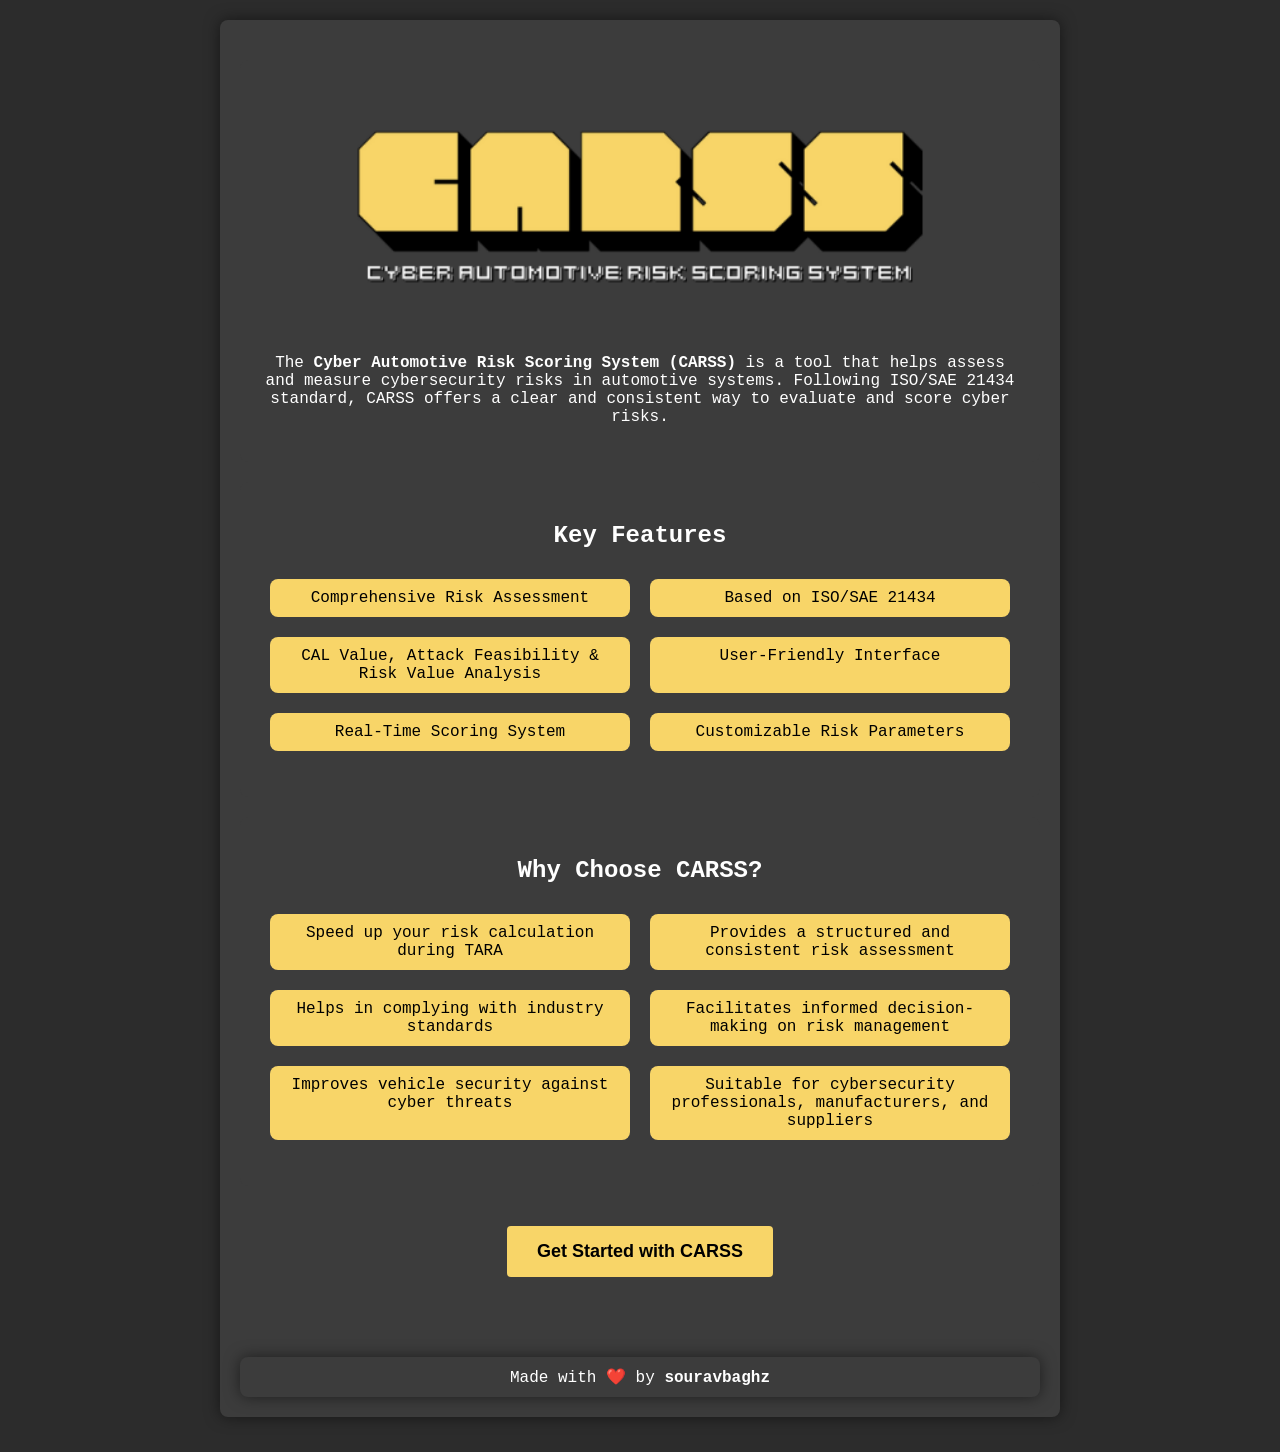
<file: carss.html>
<!DOCTYPE html>
<html lang="en">
<head>
    <meta charset="UTF-8">
    <meta name="viewport" content="width=device-width, initial-scale=1.0">
    <title>Cyber Automotive Risk Scoring System (CARSS)</title>

    <!-- favicon -->
    <link rel="shortcut icon" href="images/CARSS.ico" type="image/x-icon">

    <style>
        body {
            font-family: Lucida, monospace;
            margin: 20px;
            padding: 0;
            background-color: #2c2c2c; /* Dark grey background */
            color: #ffffff; /* White font color */
            text-align: center;
        }
        .container {
            max-width: 800px;
            margin: auto;
            padding: 20px;
            background-color: #3c3c3c; /* Slightly lighter grey for the container */
            border-radius: 8px;
            box-shadow: 0px 0px 15px rgba(0, 0, 0, 0.5);
        }

        header {
            background-color: #3c3c3c; /* Slightly lighter grey */
            padding: 20px;
            text-align: center;
            border-bottom: 2px solid #555555;
        }
        header h1 {
            margin: 0;
        }
        .banner {
            text-align: center;
        }
        .banner img {
            width: 100%;
            max-width: 800px;
            height: auto;
            border-radius: 8px;
        }
        .intro {
            padding: 20px;
            background-color: #3c3c3c;
            border-radius: 8px;
            margin: 20px 0;
        }
        .intro h2 {
            text-align: center;
        }
        .features, .benefits {
            margin: 20px 0;
            padding: 20px;
            background-color: #3c3c3c;
            border-radius: 8px;
        }
        .features h2, .benefits h2 {
            text-align: center;
        }
        .feature-list, .benefit-list {
            list-style-type: none;
            padding: 0;
            display: flex;
            flex-wrap: wrap;
            justify-content: space-around;
        }
        .feature-item, .benefit-item {
            flex: 1 1 calc(50% - 40px); /* Responsive columns */
            margin: 10px;
            padding: 10px;
            color: black;
            background-color: #F8D568;
            border-radius: 8px;
            text-align: center;
        }
        .cta {
            text-align: center;
            margin: 40px 0;
        }
        .cta button {
            padding: 15px 30px;
            background-color: #F8D568;
            color: black;
            border: none;
            border-radius: 4px;
            cursor: pointer;
            font-size: 18px;
            transition: background-color 0.3s;
        }
        .cta button:hover {
            background-color: #BFAFB2;
        }
        footer {
            text-align: center;
            max-width: 800px;
            margin-top: 80px;
            margin-bottom: auto;
            padding: 10px;
            background-color: #3c3c3c; /* Slightly lighter grey for the container */
            border-radius: 8px;
            box-shadow: 0px 0px 15px rgba(0, 0, 0, 0.5);
            justify-content: space-around
        }
        footer a {
            color: inherit;
            font-weight: bold;
            text-decoration: none;
        }
        @media (max-width: 768px) {
            .feature-item, .benefit-item {
                flex: 1 1 100%; /* Make items full-width on smaller screens */
            }
        }
    </style>
</head>
<body>
    <!-- Introduction Section -->
    <div class="container">
        <div class="intro">
        <!-- Banner Section -->
        <div class="banner">
        <img src="images/CARSS%20Banner.png" alt="CARSS Banner">
        </div>

            <p>The <b>Cyber Automotive Risk Scoring System (CARSS)</b> is a tool that helps assess and measure cybersecurity risks in automotive systems. Following ISO/SAE 21434 standard, CARSS offers a clear and consistent way to evaluate and score cyber risks.</p>
        </div>

        <!-- Features Section -->
        <div class="features">
            <h2>Key Features</h2>
            <ul class="feature-list">
                <li class="feature-item">Comprehensive Risk Assessment</li>
                <li class="feature-item">Based on ISO/SAE 21434</li>
                <li class="feature-item">CAL Value, Attack Feasibility & Risk Value Analysis</li>
                <li class="feature-item">User-Friendly Interface</li>
                <li class="feature-item">Real-Time Scoring System</li>
                <li class="feature-item">Customizable Risk Parameters</li>
            </ul>
        </div>

        <!-- Benefits Section -->
        <div class="benefits">
            <h2>Why Choose CARSS?</h2>
            <ul class="benefit-list">
                <li class="benefit-item">Speed up your risk calculation during TARA</li>
                <li class="benefit-item">Provides a structured and consistent risk assessment</li>
                <li class="benefit-item">Helps in complying with industry standards</li>
                <li class="benefit-item">Facilitates informed decision-making on risk management</li>
                <li class="benefit-item">Improves vehicle security against cyber threats</li>
                <li class="benefit-item">Suitable for cybersecurity professionals, manufacturers, and suppliers</li>
            </ul>
        </div>

        <!-- Call-To-Action Section -->
        <div class="cta">
            <button onclick="window.location.href='https://autorisk.in/';"><b>Get Started with CARSS</b></button>
        </div>

        <!-- Footer -->
        <footer>
        Made with ❤️ by <a href="https://www.google.com" target="_blank">souravbaghz</a>
    </footer>
    </div>
</body>
</html>
</file>
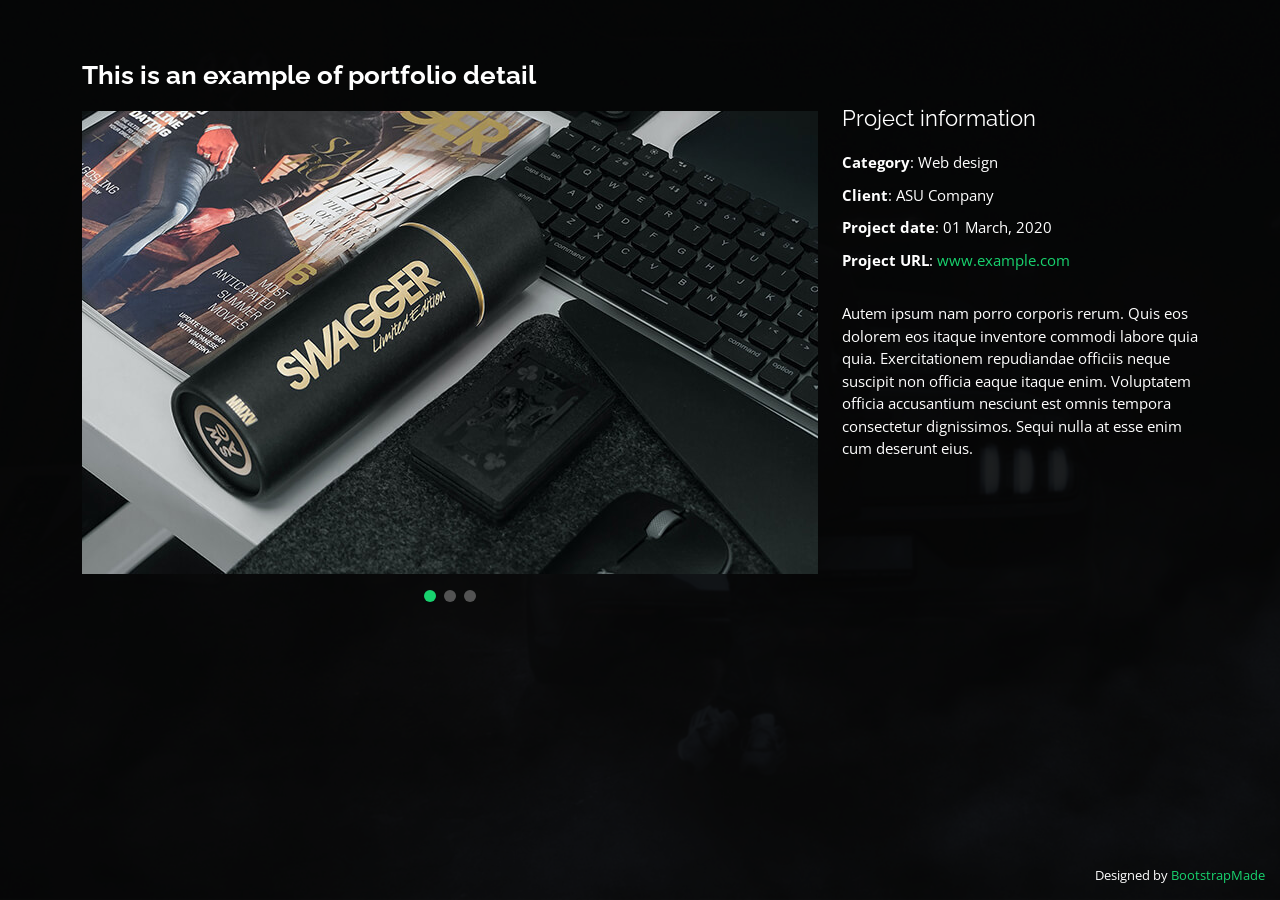
<file: portfolio-details.html>
<!DOCTYPE html>
<html lang="en">

<head>
  <meta charset="utf-8">
  <meta content="width=device-width, initial-scale=1.0" name="viewport">

  <title>Portfolio Details - Personal Bootstrap Template</title>
  <meta content="" name="description">
  <meta content="" name="keywords">

  <!-- Favicons -->
  <link href="assets/img/favicon.png" rel="icon">
  <link href="assets/img/apple-touch-icon.png" rel="apple-touch-icon">

  <!-- Google Fonts -->
  <link href="https://fonts.googleapis.com/css?family=Open+Sans:300,300i,400,400i,600,600i,700,700i|Raleway:300,300i,400,400i,500,500i,600,600i,700,700i|Poppins:300,300i,400,400i,500,500i,600,600i,700,700i" rel="stylesheet">

  <!-- Vendor CSS Files -->
  <link href="assets/vendor/bootstrap/css/bootstrap.min.css" rel="stylesheet">
  <link href="assets/vendor/bootstrap-icons/bootstrap-icons.css" rel="stylesheet">
  <link href="assets/vendor/boxicons/css/boxicons.min.css" rel="stylesheet">
  <link href="assets/vendor/glightbox/css/glightbox.min.css" rel="stylesheet">
  <link href="assets/vendor/remixicon/remixicon.css" rel="stylesheet">
  <link href="assets/vendor/swiper/swiper-bundle.min.css" rel="stylesheet">

  <!-- Template Main CSS File -->
  <link href="assets/css/style.css" rel="stylesheet">

  <!-- =======================================================
  * Template Name: Personal
  * Updated: Sep 18 2023 with Bootstrap v5.3.2
  * Template URL: https://bootstrapmade.com/personal-free-resume-bootstrap-template/
  * Author: BootstrapMade.com
  * License: https://bootstrapmade.com/license/
  ======================================================== -->
</head>

<body>

  <main id="main">

    <!-- ======= Portfolio Details ======= -->
    <div id="portfolio-details" class="portfolio-details">
      <div class="container">

        <div class="row">

          <div class="col-lg-8">
            <h2 class="portfolio-title">This is an example of portfolio detail</h2>

            <div class="portfolio-details-slider swiper">
              <div class="swiper-wrapper align-items-center">

                <div class="swiper-slide">
                  <img src="assets/img/portfolio/portfolio-details-1.jpg" alt="">
                </div>

                <div class="swiper-slide">
                  <img src="assets/img/portfolio/portfolio-details-2.jpg" alt="">
                </div>

                <div class="swiper-slide">
                  <img src="assets/img/portfolio/portfolio-details-3.jpg" alt="">
                </div>

              </div>
              <div class="swiper-pagination"></div>
            </div>

          </div>

          <div class="col-lg-4 portfolio-info">
            <h3>Project information</h3>
            <ul>
              <li><strong>Category</strong>: Web design</li>
              <li><strong>Client</strong>: ASU Company</li>
              <li><strong>Project date</strong>: 01 March, 2020</li>
              <li><strong>Project URL</strong>: <a href="#">www.example.com</a></li>
            </ul>

            <p>
              Autem ipsum nam porro corporis rerum. Quis eos dolorem eos itaque inventore commodi labore quia quia. Exercitationem repudiandae officiis neque suscipit non officia eaque itaque enim. Voluptatem officia accusantium nesciunt est omnis tempora consectetur dignissimos. Sequi nulla at esse enim cum deserunt eius.
            </p>
          </div>

        </div>

      </div>
    </div><!-- End Portfolio Details -->

  </main><!-- End #main -->

  <div class="credits">
    <!-- All the links in the footer should remain intact. -->
    <!-- You can delete the links only if you purchased the pro version. -->
    <!-- Licensing information: https://bootstrapmade.com/license/ -->
    <!-- Purchase the pro version with working PHP/AJAX contact form: https://bootstrapmade.com/personal-free-resume-bootstrap-template/ -->
    Designed by <a href="https://bootstrapmade.com/">BootstrapMade</a>
  </div>

  <!-- Vendor JS Files -->
  <script src="assets/vendor/purecounter/purecounter_vanilla.js"></script>
  <script src="assets/vendor/bootstrap/js/bootstrap.bundle.min.js"></script>
  <script src="assets/vendor/glightbox/js/glightbox.min.js"></script>
  <script src="assets/vendor/isotope-layout/isotope.pkgd.min.js"></script>
  <script src="assets/vendor/swiper/swiper-bundle.min.js"></script>
  <script src="assets/vendor/waypoints/noframework.waypoints.js"></script>
  <script src="assets/vendor/php-email-form/validate.js"></script>

  <!-- Template Main JS File -->
  <script src="assets/js/main.js"></script>

</body>

</html>
</file>
<file: assets/css/style.css>
/**
* Template Name: Personal
* Updated: Sep 18 2023 with Bootstrap v5.3.2
* Template URL: https://bootstrapmade.com/personal-free-resume-bootstrap-template/
* Author: BootstrapMade.com
* License: https://bootstrapmade.com/license/
*/

/*--------------------------------------------------------------
# General
--------------------------------------------------------------*/
body {
  font-family: "Open Sans", sans-serif;
  background-color: #040404;
  color: #fff;
  position: relative;
  background: transparent;
}

body::before {
  content: "";
  position: fixed;
  background: #040404 url("../img/bg.png") top right no-repeat;
  background-size: cover;
  left: 0;
  right: 0;
  top: 0;
  height: 100vh;
  z-index: -1;
}

@media (min-width: 1024px) {
  body::before {
    background-attachment: fixed;
  }
}

a {
  color: #18d26e;
  text-decoration: none;
}

a:hover {
  color: #35e888;
  text-decoration: none;
}

h1,
h2,
h3,
h4,
h5,
h6 {
  font-family: "Raleway", sans-serif;
}

/*--------------------------------------------------------------
# Header
--------------------------------------------------------------*/
#header {
  transition: ease-in-out 0.3s;
  position: relative;
  height: 100vh;
  display: flex;
  align-items: center;
  z-index: 997;
  overflow-y: auto;
}

#header * {
  transition: ease-in-out 0.3s;
}

#header h1 {
  font-size: 48px;
  margin: 0;
  padding: 0;
  line-height: 1;
  font-weight: 700;
  font-family: "Poppins", sans-serif;
}

#header h1 a,
#header h1 a:hover {
  color: #fff;
  line-height: 1;
  display: inline-block;
}

#header h2 {
  font-size: 24px;
  margin-top: 20px;
  color: rgba(255, 255, 255, 0.8);
}

#header h2 span {
  color: #fff;
  border-bottom: 2px solid #18d26e;
  padding-bottom: 6px;
}

#header img {
  padding: 0;
  margin: 0;
}

#header .social-links {
  margin-top: 40px;
  display: flex;
}

#header .social-links a {
  font-size: 16px;
  display: flex;
  justify-content: center;
  align-items: center;
  background: rgba(255, 255, 255, 0.1);
  color: #fff;
  line-height: 1;
  margin-right: 8px;
  border-radius: 50%;
  width: 40px;
  height: 40px;
}

#header .social-links a:hover {
  background: #18d26e;
}

@media (max-width: 992px) {
  #header h1 {
    font-size: 36px;
  }

  #header h2 {
    font-size: 20px;
    line-height: 30px;
  }

  #header .social-links {
    margin-top: 15px;
  }

  #header .container {
    display: flex;
    flex-direction: column;
    align-items: center;
  }
}

/* Header Top */
#header.header-top {
  height: 80px;
  position: fixed;
  left: 0;
  top: 0;
  right: 0;
  background: rgba(0, 0, 0, 0.9);
}

#header.header-top .social-links,
#header.header-top h2 {
  display: none;
}

#header.header-top h1 {
  margin-right: auto;
  font-size: 36px;
}

#header.header-top img {
  max-height: 60px;
  margin-right: 20px !important;
}

#header.header-top .container {
  display: flex;
  align-items: center;
}

#header.header-top .navbar {
  margin: 0;
}

@media (max-width: 768px) {
  #header.header-top {
    height: 60px;
  }

  #header.header-top h1 {
    font-size: 26px;
  }
}

/*--------------------------------------------------------------
# Navigation Menu
--------------------------------------------------------------*/
/**
* Desktop Navigation 
*/
.navbar {
  padding: 0;
  margin-top: 35px;
}

.navbar ul {
  margin: 0;
  padding: 0;
  display: flex;
  list-style: none;
  align-items: center;
}

.navbar li {
  position: relative;
}

.navbar li+li {
  margin-left: 30px;
}

.navbar a,
.navbar a:focus {
  display: flex;
  align-items: center;
  justify-content: space-between;
  padding: 0;
  font-family: "Poppins", sans-serif;
  font-size: 16px;
  font-weight: 400;
  color: rgba(255, 255, 255, 0.7);
  white-space: nowrap;
  transition: 0.3s;
}

.navbar a i,
.navbar a:focus i {
  font-size: 12px;
  line-height: 0;
  margin-left: 5px;
}

.navbar a:before {
  content: "";
  position: absolute;
  width: 0;
  height: 2px;
  bottom: -4px;
  left: 0;
  background-color: #18d26e;
  visibility: hidden;
  width: 0px;
  transition: all 0.3s ease-in-out 0s;
}

.navbar a:hover:before,
.navbar li:hover>a:before,
.navbar .active:before {
  visibility: visible;
  width: 25px;
}

.navbar a:hover,
.navbar .active,
.navbar .active:focus,
.navbar li:hover>a {
  color: #fff;
}

/**
* Mobile Navigation 
*/
.mobile-nav-toggle {
  color: #fff;
  font-size: 28px;
  cursor: pointer;
  display: none;
  line-height: 0;
  transition: 0.5s;
  position: fixed;
  right: 15px;
  top: 15px;
}

@media (max-width: 991px) {
  .mobile-nav-toggle {
    display: block;
  }

  .navbar ul {
    display: none;
  }
}

.navbar-mobile {
  position: fixed;
  overflow: hidden;
  top: 0;
  right: 0;
  left: 0;
  bottom: 0;
  background: rgba(0, 0, 0, 0.9);
  transition: 0.3s;
  z-index: 999;
  margin-top: 0;
}

.navbar-mobile .mobile-nav-toggle {
  position: absolute;
  top: 15px;
  right: 15px;
}

.navbar-mobile ul {
  display: block;
  position: absolute;
  top: 55px;
  right: 15px;
  bottom: 45px;
  left: 15px;
  padding: 10px 0;
  overflow-y: auto;
  transition: 0.3s;
  border: 2px solid rgba(255, 255, 255, 0.2);
}

.navbar-mobile li {
  padding: 12px 20px;
}

.navbar-mobile li+li {
  margin: 0;
}

.navbar-mobile a,
.navbar-mobile a:focus {
  font-size: 16px;
  position: relative;
}

/*--------------------------------------------------------------
# Sections General
--------------------------------------------------------------*/
section {
  overflow: hidden;
  position: absolute;
  width: 100%;
  top: 140px;
  bottom: 100%;
  opacity: 0;
  transition: ease-in-out 0.4s;
  z-index: 2;
}

section.section-show {
  top: 100px;
  bottom: auto;
  opacity: 1;
  padding-bottom: 45px;
}

section .container {
  background: rgba(0, 0, 0, 0.9);
  padding: 30px;
}

@media (max-width: 768px) {
  section {
    top: 120px;
  }

  section.section-show {
    top: 80px;
  }
}

.section-title h2 {
  font-size: 14px;
  font-weight: 500;
  padding: 0;
  line-height: 1px;
  margin: 0 0 20px 0;
  letter-spacing: 2px;
  text-transform: uppercase;
  color: #aaaaaa;
  font-family: "Poppins", sans-serif;
}

.section-title h2::after {
  content: "";
  width: 120px;
  height: 1px;
  display: inline-block;
  background: #4ceb95;
  margin: 4px 10px;
}

.section-title p {
  margin: 0;
  margin: -15px 0 15px 0;
  font-size: 36px;
  font-weight: 700;
  text-transform: uppercase;
  font-family: "Poppins", sans-serif;
  color: #fff;
}

/*--------------------------------------------------------------
# About
--------------------------------------------------------------*/
.about-me .content h3 {
  font-weight: 700;
  font-size: 26px;
  color: #18d26e;
}

.about-me .content ul {
  list-style: none;
  padding: 0;
}

.about-me .content ul li {
  margin-bottom: 20px;
  display: flex;
  align-items: center;
}

.about-me .content ul strong {
  margin-right: 10px;
}

.about-me .content ul i {
  font-size: 16px;
  margin-right: 5px;
  color: #18d26e;
  line-height: 0;
}

.about-me .content p:last-child {
  margin-bottom: 0;
}

/*--------------------------------------------------------------
# Counts
--------------------------------------------------------------*/
.counts {
  padding: 70px 0 60px;
}

.counts .count-box {
  padding: 30px 30px 25px 30px;
  width: 100%;
  position: relative;
  text-align: center;
  background: rgba(255, 255, 255, 0.08);
}

.counts .count-box i {
  position: absolute;
  top: -25px;
  left: 50%;
  transform: translateX(-50%);
  font-size: 24px;
  background: rgba(255, 255, 255, 0.1);
  padding: 12px;
  color: #18d26e;
  border-radius: 50px;
  line-height: 0;
}

.counts .count-box span {
  font-size: 36px;
  display: block;
  font-weight: 600;
  color: #fff;
}

.counts .count-box p {
  padding: 0;
  margin: 0;
  font-family: "Raleway", sans-serif;
  font-size: 14px;
}

/*--------------------------------------------------------------
# Skills
--------------------------------------------------------------*/
.skills .progress {
  height: 60px;
  display: block;
  background: none;
  border-radius: 0;
}

.skills .progress .skill {
  padding: 10px 0;
  margin: 0;
  text-transform: uppercase;
  display: block;
  font-weight: 600;
  font-family: "Poppins", sans-serif;
  color: #fff;
}

.skills .progress .skill .val {
  float: right;
  font-style: normal;
}

.skills .progress-bar-wrap {
  background: rgba(255, 255, 255, 0.2);
}

.skills .progress-bar {
  width: 1px;
  height: 10px;
  transition: 0.9s;
  background-color: #18d26e;
}

/*--------------------------------------------------------------
# Interests
--------------------------------------------------------------*/
.interests .icon-box {
  display: flex;
  align-items: center;
  padding: 20px;
  background: rgba(255, 255, 255, 0.08);
  transition: ease-in-out 0.3s;
}

.interests .icon-box i {
  font-size: 32px;
  padding-right: 10px;
  line-height: 1;
}

.interests .icon-box h3 {
  font-weight: 700;
  margin: 0;
  padding: 0;
  line-height: 1;
  font-size: 16px;
  color: #fff;
}

.interests .icon-box:hover {
  background: rgba(255, 255, 255, 0.12);
}

/*--------------------------------------------------------------
# Testimonials
--------------------------------------------------------------*/
.testimonials .testimonials-carousel,
.testimonials .testimonials-slider {
  overflow: hidden;
}

.testimonials .testimonial-item {
  box-sizing: content-box;
  min-height: 320px;
}

.testimonials .testimonial-item .testimonial-img {
  width: 90px;
  border-radius: 50%;
  margin: -40px 0 0 40px;
  position: relative;
  z-index: 2;
  border: 6px solid rgba(255, 255, 255, 0.12);
}

.testimonials .testimonial-item h3 {
  font-size: 18px;
  font-weight: bold;
  margin: 10px 0 5px 45px;
  color: #fff;
}

.testimonials .testimonial-item h4 {
  font-size: 14px;
  color: #999;
  margin: 0 0 0 45px;
}

.testimonials .testimonial-item .quote-icon-left,
.testimonials .testimonial-item .quote-icon-right {
  color: rgba(255, 255, 255, 0.25);
  font-size: 26px;
}

.testimonials .testimonial-item .quote-icon-left {
  display: inline-block;
  left: -5px;
  position: relative;
}

.testimonials .testimonial-item .quote-icon-right {
  display: inline-block;
  right: -5px;
  position: relative;
  top: 10px;
}

.testimonials .testimonial-item p {
  font-style: italic;
  margin: 0 15px 0 15px;
  padding: 20px 20px 60px 20px;
  background: rgba(255, 255, 255, 0.1);
  position: relative;
  border-radius: 6px;
  position: relative;
  z-index: 1;
}

.testimonials .swiper-pagination {
  margin-top: 20px;
  position: relative;
}

.testimonials .swiper-pagination .swiper-pagination-bullet {
  width: 12px;
  height: 12px;
  opacity: 1;
  background-color: rgba(255, 255, 255, 0.3);
}

.testimonials .swiper-pagination .swiper-pagination-bullet-active {
  background-color: #18d26e;
}

/*--------------------------------------------------------------
# Resume
--------------------------------------------------------------*/
.resume .resume-title {
  font-size: 26px;
  font-weight: 700;
  margin-top: 20px;
  margin-bottom: 20px;
  color: #fff;
}

.resume .resume-item {
  padding: 0 0 20px 20px;
  margin-top: -2px;
  border-left: 2px solid rgba(255, 255, 255, 0.2);
  position: relative;
}

.resume .resume-item h4 {
  line-height: 18px;
  font-size: 18px;
  font-weight: 600;
  text-transform: uppercase;
  font-family: "Poppins", sans-serif;
  color: #18d26e;
  margin-bottom: 10px;
}

.resume .resume-item h5 {
  font-size: 16px;
  background: rgba(255, 255, 255, 0.15);
  padding: 5px 15px;
  display: inline-block;
  font-weight: 600;
  margin-bottom: 10px;
}

.resume .resume-item ul {
  padding-left: 20px;
}

.resume .resume-item ul li {
  padding-bottom: 10px;
}

.resume .resume-item:last-child {
  padding-bottom: 0;
}

.resume .resume-item::before {
  content: "";
  position: absolute;
  width: 16px;
  height: 16px;
  border-radius: 50px;
  left: -9px;
  top: 0;
  background: #18d26e;
  border: 2px solid #18d26e;
}

/*--------------------------------------------------------------
# Services
--------------------------------------------------------------*/
.services .icon-box {
  text-align: center;
  background: rgba(204, 204, 204, 0.1);
  padding: 80px 20px;
  transition: all ease-in-out 0.3s;
}

.services .icon-box .icon {
  margin: 0 auto;
  width: 64px;
  height: 64px;
  background: #18d26e;
  border-radius: 5px;
  transition: all 0.3s ease-out 0s;
  display: flex;
  align-items: center;
  justify-content: center;
  margin-bottom: 20px;
  transform-style: preserve-3d;
}

.services .icon-box .icon i {
  color: #fff;
  font-size: 28px;
}

.services .icon-box .icon::before {
  position: absolute;
  content: "";
  left: -8px;
  top: -8px;
  height: 100%;
  width: 100%;
  background: rgba(255, 255, 255, 0.15);
  border-radius: 5px;
  transition: all 0.3s ease-out 0s;
  transform: translateZ(-1px);
}

.services .icon-box h4 {
  font-weight: 700;
  margin-bottom: 15px;
  font-size: 24px;
}

.services .icon-box h4 a {
  color: #fff;
}

.services .icon-box p {
  line-height: 24px;
  font-size: 14px;
  margin-bottom: 0;
}

.services .icon-box:hover {
  background: #18d26e;
  border-color: #18d26e;
}

.services .icon-box:hover .icon {
  background: #fff;
}

.services .icon-box:hover .icon i {
  color: #18d26e;
}

.services .icon-box:hover .icon::before {
  background: #35e888;
}

.services .icon-box:hover h4 a,
.services .icon-box:hover p {
  color: #fff;
}

/*--------------------------------------------------------------
# Portfolio
--------------------------------------------------------------*/
.portfolio .portfolio-item {
  margin-bottom: 30px;
}

.portfolio #portfolio-flters {
  padding: 0;
  margin: 0 auto 15px auto;
  list-style: none;
  text-align: center;
  border-radius: 50px;
  padding: 2px 15px;
}

.portfolio #portfolio-flters li {
  cursor: pointer;
  display: inline-block;
  padding: 8px 16px 10px 16px;
  font-size: 14px;
  font-weight: 600;
  line-height: 1;
  text-transform: uppercase;
  color: #fff;
  background: rgba(255, 255, 255, 0.1);
  margin: 0 3px 10px 3px;
  transition: all 0.3s ease-in-out;
  border-radius: 4px;
}

.portfolio #portfolio-flters li:hover,
.portfolio #portfolio-flters li.filter-active {
  background: #18d26e;
}

.portfolio #portfolio-flters li:last-child {
  margin-right: 0;
}

.portfolio .portfolio-wrap {
  transition: 0.3s;
  position: relative;
  overflow: hidden;
  z-index: 1;
  background: rgba(0, 0, 0, 0.6);
}

.portfolio .portfolio-wrap::before {
  content: "";
  background: rgba(0, 0, 0, 0.6);
  position: absolute;
  left: 30px;
  right: 30px;
  top: 30px;
  bottom: 30px;
  transition: all ease-in-out 0.3s;
  z-index: 2;
  opacity: 0;
}

.portfolio .portfolio-wrap .portfolio-info {
  opacity: 0;
  position: absolute;
  top: 0;
  left: 0;
  right: 0;
  bottom: 0;
  text-align: center;
  z-index: 3;
  transition: all ease-in-out 0.3s;
  display: flex;
  flex-direction: column;
  justify-content: center;
  align-items: center;
}

.portfolio .portfolio-wrap .portfolio-info::before {
  display: block;
  content: "";
  width: 48px;
  height: 48px;
  position: absolute;
  top: 35px;
  left: 35px;
  border-top: 3px solid #fff;
  border-left: 3px solid #fff;
  transition: all 0.5s ease 0s;
  z-index: 9994;
}

.portfolio .portfolio-wrap .portfolio-info::after {
  display: block;
  content: "";
  width: 48px;
  height: 48px;
  position: absolute;
  bottom: 35px;
  right: 35px;
  border-bottom: 3px solid #fff;
  border-right: 3px solid #fff;
  transition: all 0.5s ease 0s;
  z-index: 9994;
}

.portfolio .portfolio-wrap .portfolio-info h4 {
  font-size: 20px;
  color: #fff;
  font-weight: 600;
}

.portfolio .portfolio-wrap .portfolio-info p {
  color: #ffffff;
  font-size: 14px;
  text-transform: uppercase;
  padding: 0;
  margin: 0;
}

.portfolio .portfolio-wrap .portfolio-links {
  text-align: center;
  z-index: 4;
}

.portfolio .portfolio-wrap .portfolio-links a {
  color: #fff;
  margin: 0 2px;
  font-size: 28px;
  display: inline-block;
  transition: 0.3s;
}

.portfolio .portfolio-wrap .portfolio-links a:hover {
  color: #63eda3;
}

.portfolio .portfolio-wrap:hover::before {
  top: 0;
  left: 0;
  right: 0;
  bottom: 0;
  opacity: 1;
}

.portfolio .portfolio-wrap:hover .portfolio-info {
  opacity: 1;
}

.portfolio .portfolio-wrap:hover .portfolio-info::before {
  top: 15px;
  left: 15px;
}

.portfolio .portfolio-wrap:hover .portfolio-info::after {
  bottom: 15px;
  right: 15px;
}

/*--------------------------------------------------------------
# Portfolio Details
--------------------------------------------------------------*/
.portfolio-details {
  padding-top: 40px;
  background: rgba(0, 0, 0, 0.8);
  position: fixed;
  left: 0;
  right: 0;
  top: 0;
  bottom: 0;
  overflow-y: auto;
}

.portfolio-details .container {
  padding-top: 20px;
  padding-bottom: 40px;
}

.portfolio-details .portfolio-title {
  font-size: 26px;
  font-weight: 700;
  margin-bottom: 20px;
}

.portfolio-details .portfolio-info {
  padding-top: 45px;
}

.portfolio-details .portfolio-info h3 {
  font-size: 22px;
  font-weight: 400;
  margin-bottom: 20px;
}

.portfolio-details .portfolio-info ul {
  list-style: none;
  padding: 0;
  font-size: 15px;
}

.portfolio-details .portfolio-info ul li+li {
  margin-top: 10px;
}

.portfolio-details .portfolio-info p {
  font-size: 15px;
  padding: 15px 0 0 0;
}

@media (max-width: 992px) {
  .portfolio-details .portfolio-info {
    padding-top: 20px;
  }
}

.portfolio-details .swiper-pagination {
  margin-top: 20px;
  position: relative;
}

.portfolio-details .swiper-pagination .swiper-pagination-bullet {
  width: 12px;
  height: 12px;
  opacity: 1;
  background-color: rgba(255, 255, 255, 0.3);
}

.portfolio-details .swiper-pagination .swiper-pagination-bullet-active {
  background-color: #18d26e;
}

/*--------------------------------------------------------------
# Contact
--------------------------------------------------------------*/
.contact .info-box {
  color: #444444;
  padding: 20px;
  width: 100%;
  background: rgba(255, 255, 255, 0.08);
}

.contact .info-box i.bx {
  font-size: 24px;
  color: #18d26e;
  border-radius: 50%;
  padding: 14px;
  float: left;
  background: rgba(255, 255, 255, 0.1);
}

.contact .info-box h3 {
  font-size: 20px;
  color: rgba(255, 255, 255, 0.5);
  font-weight: 700;
  margin: 10px 0 8px 68px;
}

.contact .info-box p {
  padding: 0;
  color: #fff;
  line-height: 24px;
  font-size: 14px;
  margin: 0 0 0 68px;
}

.contact .info-box .social-links {
  margin: 5px 0 0 68px;
  display: flex;
}

.contact .info-box .social-links a {
  font-size: 18px;
  display: inline-block;
  color: #fff;
  line-height: 1;
  margin-right: 12px;
  transition: 0.3s;
}

.contact .info-box .social-links a:hover {
  color: #18d26e;
}

.contact .php-email-form {
  padding: 30px;
  background: rgba(255, 255, 255, 0.08);
}

.contact .php-email-form .error-message {
  display: none;
  background: rgba(255, 255, 255, 0.08);
  background: #ed3c0d;
  text-align: left;
  padding: 15px;
  font-weight: 600;
}

.contact .php-email-form .error-message br+br {
  margin-top: 25px;
}

.contact .php-email-form .sent-message {
  display: none;
  background: rgba(255, 255, 255, 0.08);
  background: #18d26e;
  text-align: center;
  padding: 15px;
  font-weight: 600;
}

.contact .php-email-form .loading {
  display: none;
  background: rgba(255, 255, 255, 0.08);
  text-align: center;
  padding: 15px;
}

.contact .php-email-form .loading:before {
  content: "";
  display: inline-block;
  border-radius: 50%;
  width: 24px;
  height: 24px;
  margin: 0 10px -6px 0;
  border: 3px solid #18d26e;
  border-top-color: #eee;
  animation: animate-loading 1s linear infinite;
}

.contact .php-email-form input,
.contact .php-email-form textarea {
  border-radius: 0;
  box-shadow: none;
  font-size: 14px;
  background: rgba(255, 255, 255, 0.08);
  border: 0;
  transition: 0.3s;
  color: #fff;
}

.contact .php-email-form input:focus,
.contact .php-email-form textarea:focus {
  background-color: rgba(255, 255, 255, 0.11);
}

.contact .php-email-form input::-moz-placeholder,
.contact .php-email-form textarea::-moz-placeholder {
  color: rgba(255, 255, 255, 0.3);
  opacity: 1;
}

.contact .php-email-form input::placeholder,
.contact .php-email-form textarea::placeholder {
  color: rgba(255, 255, 255, 0.3);
  opacity: 1;
}

.contact .php-email-form input {
  padding: 10px 15px;
}

.contact .php-email-form textarea {
  padding: 12px 15px;
}

.contact .php-email-form button[type=submit] {
  background: #18d26e;
  border: 0;
  padding: 10px 30px;
  color: #fff;
  transition: 0.4s;
  border-radius: 4px;
}

.contact .php-email-form button[type=submit]:hover {
  background: #15bb62;
}

@keyframes animate-loading {
  0% {
    transform: rotate(0deg);
  }

  100% {
    transform: rotate(360deg);
  }
}

/*--------------------------------------------------------------
# Credits
--------------------------------------------------------------*/
.credits {
  position: fixed;
  right: 0;
  left: 0;
  bottom: 0;
  padding: 15px;
  text-align: right;
  font-size: 13px;
  color: #fff;
  z-index: 999999;
}

@media (max-width: 992px) {
  .credits {
    text-align: center;
    padding: 10px;
    background: rgba(0, 0, 0, 0.8);
  }
}

.credits a {
  color: #18d26e;
  transition: 0.3s;
}

.credits a:hover {
  color: #fff;
}
</file>
